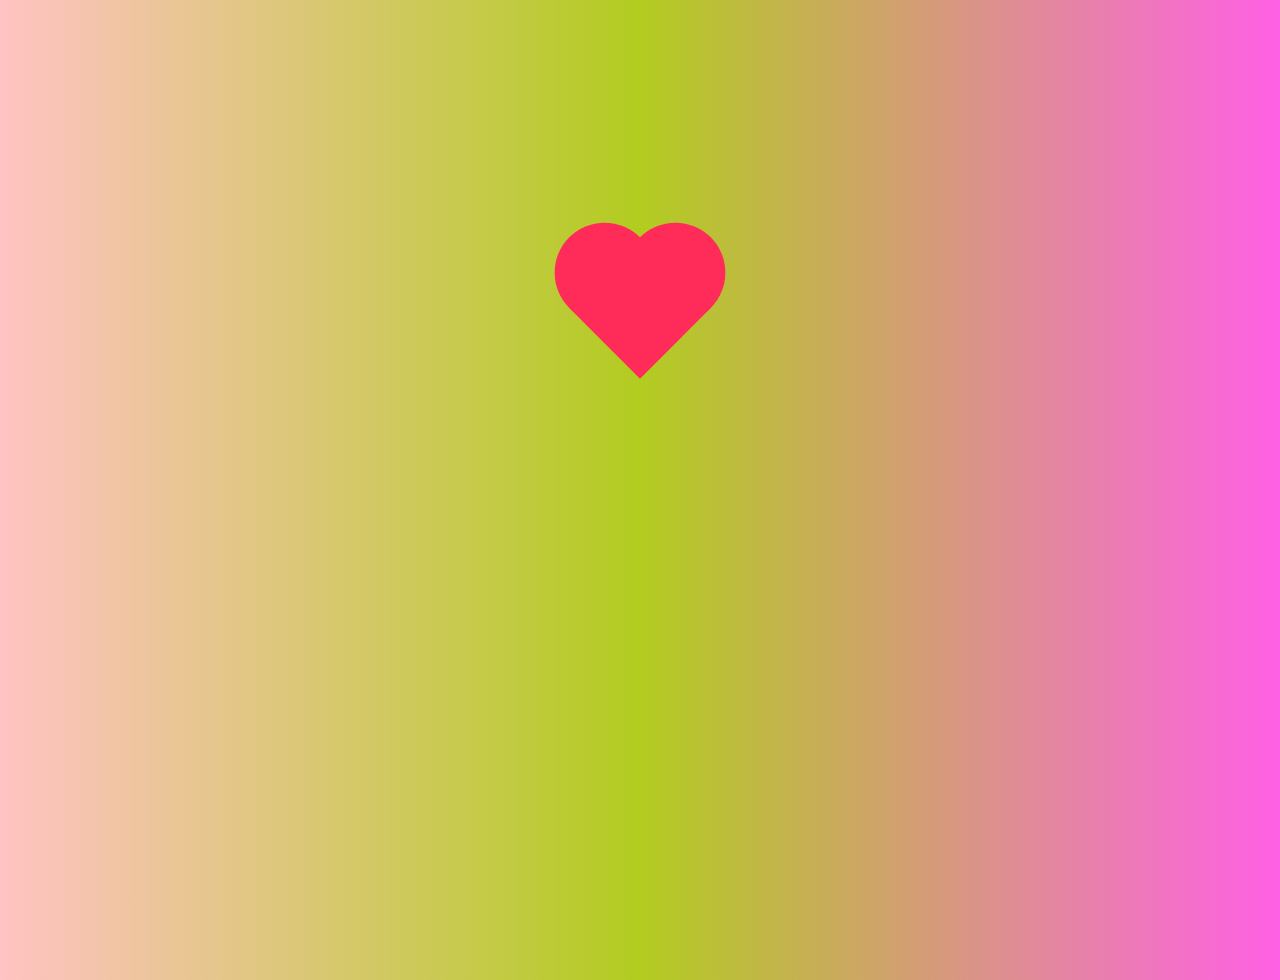
<file: index.html>
<!DOCTYPE html>
<html lang="en">
<head>
    <meta charset="UTF-8">
    <meta http-equiv="X-UA-Compatible" content="IE=edge">
    <meta name="viewport" content="width=device-width, initial-scale=1.0">
    <title>Document</title>
    <link rel="stylesheet" href="style.css">
</head>
<body> 
    
    <div class="first-screen ">
        <div class="heart"></div>
    </div>
    <img class="none" src="./img/1.jpg" width="300px" alt="">
    <img class="none" src="./img/2.jpg" width="300px" alt="">
    <img class="none" src="./img/4.jpg" width="300px" alt="">

    <div class="text">
        Наши детки
    </div>
    <div class="wrapper">
        <div class="card">
            <div class="card__container">
                <div class="card__front">
                     <h2 class="card__name">Няш-Няш</h2>
                </div>
                <div class="card__back">
                    <div class="card__photo"> </div>
                    <div class="card__about">Старенький, но все равно самый любимый</div>
                </div>
            </div> 
        </div>
        <div class="card">
            <div class="card__container">
                <div class="card__front card__front-filya">
                     <h2 class="card__name">Филя</h2>
                </div>
                <div class="card__back card__back-filya">
                    <div class="card__photo card__photo-filya"> </div>
                    <div class="card__about">Котенок снаружи, но тигр внутри</div>
                </div>
            </div> 
        </div>
        <div class="card">
            <div class="card__container">
                <div class="card__front card__front-cusya">
                     <h2 class="card__name">Куся</h2>
                </div>
                <div class="card__back card__back-cusya">
                    <div class="card__photo card__photo-cusya"> </div>
                    <div class="card__about">Самая большая, наша девочка</div>
                </div>
            </div> 
        </div>
        <div class="card">
            <div class="card__container">
                <div class="card__front card__front-tolya">
                     <h2 class="card__name">Толя</h2>
                </div>
                <div class="card__back card__back-tolya">
                    <div class="card__photo card__photo-tolya"> </div>
                    <div class="card__about">Самый старший, а значит самый опытный</div>
                </div>
            </div> 
        </div>
        <div class="card">
            <div class="card__container">
                <div class="card__front card__front-miya">
                     <h2 class="card__name">Мия</h2>
                </div>
                <div class="card__back card__back-miya">
                    <div class="card__photo card__photo-miya"> </div>
                    <div class="card__about">Самая грациозная леди</div>
                </div>
            </div> 
        </div>
        <div class="card">
            <div class="card__container">
                <div class="card__front card__front-zlo">
                     <h2 class="card__name card__name-zlo ">ЗлоЮля</h2>
                </div>
                <div class="card__back card__back-zlo">
                    <div class="card__photo card__photo-zlo"> </div>
                    <div class="card__about">Любимый генератор плохого настроения</div>
                </div>
            </div> 
        </div>
        <div class="card">
            <div class="card__container">
                <div class="card__front card__front-dobro">
                     <h2 class="card__name card__name-dobro ">ДоброЮля</h2>
                </div>
                <div class="card__back card__back-dobro">
                    <div class="card__photo card__photo-dobro"> </div>
                    <div class="card__about">Любимый генератор хорошего настроения</div>
                </div>
            </div> 
        </div>
    </div>
    

    
    <script src="https://cdnjs.cloudflare.com/ajax/libs/jquery/3.6.0/jquery.min.js"></script>
    <script src="slick.min.js"></script>
    <script src="script.js"></script>
</body>
</html>
</file>
<file: style.css>
@import url("https://fonts.googleapis.com/css2?family=Marck+Script&family=Roboto:wght@400;500;700&display=swap");
* {
  padding: 0;
  margin: 0;
  border: 0;
}

*, *:before, *:after {
  -webkit-box-sizing: border-box;
  box-sizing: border-box;
}

:focus, :active {
  outline: none;
}

a:focus, a:active {
  outline: none;
}

nav, footer, header, aside {
  display: block;
}

html, body {
  height: 100%;
  width: 100%;
  font-size: 100%;
  line-height: 1;
  font-size: 14px;
  -ms-text-size-adjust: 100%;
  -moz-text-size-adjust: 100%;
  -webkit-text-size-adjust: 100%;
}

input, button, textarea {
  font-family: inherit;
}

input::-ms-clear {
  display: none;
}

button {
  cursor: pointer;
}

button::-moz-focus-inner {
  padding: 0;
  border: 0;
}

a, a:visited {
  text-decoration: none;
}

a:hover {
  text-decoration: none;
}

ul li {
  list-style: none;
}

img {
  vertical-align: top;
  max-width: 100%;
}

h1, h2, h3, h4, h5, h6 {
  font-size: inherit;
  font-weight: 400;
}

/*--------------------*/
body {
  background: #833ab4;
  background: -webkit-gradient(linear, left top, right top, from(#ffc3c3), color-stop(50%, #b2cc20), to(#ff60e5));
  background: linear-gradient(90deg, #ffc3c3 0%, #b2cc20 50%, #ff60e5 100%);
  position: relative;
  overflow: hidden;
}

.first-screen {
  height: 600px;
  position: relative;
}

.heart {
  background-color: #ff2b58;
  -webkit-transform: rotate(-45deg);
          transform: rotate(-45deg);
  width: 100px;
  height: 100px;
  margin: 0px auto;
  position: absolute;
  top: 43%;
  position: relative;
}

@-webkit-keyframes heartbeat {
  0% {
    -webkit-transform: scale(1) rotate(-45deg);
            transform: scale(1) rotate(-45deg);
    opacity: 1;
  }
  25% {
    -webkit-transform: scale(1.4) rotate(-45deg);
            transform: scale(1.4) rotate(-45deg);
    opacity: 0.8;
  }
  50% {
    -webkit-transform: scale(1.7) rotate(-45deg);
            transform: scale(1.7) rotate(-45deg);
    opacity: 0.6;
  }
  75% {
    -webkit-transform: scale(1.4) rotate(-45deg);
            transform: scale(1.4) rotate(-45deg);
    opacity: 0.3;
  }
  100% {
    -webkit-transform: scale(1) rotate(-45deg);
            transform: scale(1) rotate(-45deg);
    opacity: 0;
    display: none;
  }
}

@keyframes heartbeat {
  0% {
    -webkit-transform: scale(1) rotate(-45deg);
            transform: scale(1) rotate(-45deg);
    opacity: 1;
  }
  25% {
    -webkit-transform: scale(1.4) rotate(-45deg);
            transform: scale(1.4) rotate(-45deg);
    opacity: 0.8;
  }
  50% {
    -webkit-transform: scale(1.7) rotate(-45deg);
            transform: scale(1.7) rotate(-45deg);
    opacity: 0.6;
  }
  75% {
    -webkit-transform: scale(1.4) rotate(-45deg);
            transform: scale(1.4) rotate(-45deg);
    opacity: 0.3;
  }
  100% {
    -webkit-transform: scale(1) rotate(-45deg);
            transform: scale(1) rotate(-45deg);
    opacity: 0;
    display: none;
  }
}

.heart:before,
.heart:after {
  content: "";
  background-color: #ff2b58;
  border-radius: 50%;
  height: 100px;
  position: absolute;
  width: 100px;
}

.heart:before {
  top: -50px;
  left: 0;
}

.heart:after {
  left: 50px;
  top: 0;
}

.heart__active {
  -webkit-animation: heartbeat 4s;
          animation: heartbeat 4s;
  -webkit-animation-delay: 1s;
          animation-delay: 1s;
  -webkit-animation-fill-mode: forwards;
          animation-fill-mode: forwards;
}

@-webkit-keyframes heartActive {
  10% {
    opacity: 0.1;
  }
  20% {
    opacity: 0.2;
  }
  30% {
    opacity: 0.4;
  }
  40% {
    opacity: 0.6;
  }
  50% {
    opacity: 0.8;
  }
  60% {
    opacity: 0.6;
  }
  70% {
    opacity: 0.4;
  }
  80% {
    opacity: 0.2;
  }
  100% {
    opacity: 0;
  }
}

@keyframes heartActive {
  10% {
    opacity: 0.1;
  }
  20% {
    opacity: 0.2;
  }
  30% {
    opacity: 0.4;
  }
  40% {
    opacity: 0.6;
  }
  50% {
    opacity: 0.8;
  }
  60% {
    opacity: 0.6;
  }
  70% {
    opacity: 0.4;
  }
  80% {
    opacity: 0.2;
  }
  100% {
    opacity: 0;
  }
}

.first-title {
  font-family: 'Marck Script', cursive;
  font-size: 28px;
  opacity: 0.1;
  text-align: center;
  margin-top: 20px;
  -webkit-animation: heartActive 4s;
          animation: heartActive 4s;
  -webkit-animation-delay: 1s;
          animation-delay: 1s;
  color: #000000;
}

.none {
  display: none;
}

@-webkit-keyframes firstPhoto {
  100% {
    margin-top: 20px;
  }
}

@keyframes firstPhoto {
  100% {
    margin-top: 20px;
  }
}

.first-img {
  margin: -427px auto 0 auto;
  display: block;
  -webkit-animation: firstPhoto 2s;
          animation: firstPhoto 2s;
  -webkit-animation-fill-mode: forwards;
          animation-fill-mode: forwards;
  -webkit-animation-timing-function: linear;
          animation-timing-function: linear;
  -webkit-animation-delay: 1s;
          animation-delay: 1s;
}

@-webkit-keyframes visible-first-img {
  0% {
    -webkit-transform: translateX(0);
            transform: translateX(0);
  }
  100% {
    -webkit-transform: translateX(600px);
            transform: translateX(600px);
  }
}

@keyframes visible-first-img {
  0% {
    -webkit-transform: translateX(0);
            transform: translateX(0);
  }
  100% {
    -webkit-transform: translateX(600px);
            transform: translateX(600px);
  }
}

.visible-first-img {
  display: block;
  margin-top: 20px;
  -webkit-animation: visible-first-img 2s;
          animation: visible-first-img 2s;
  -webkit-animation-timing-function: linear;
          animation-timing-function: linear;
  -webkit-animation-delay: 2s;
          animation-delay: 2s;
  -webkit-animation-fill-mode: forwards;
          animation-fill-mode: forwards;
}

@-webkit-keyframes secondPhoto {
  100% {
    -webkit-transform: translateY(20px);
            transform: translateY(20px);
  }
}

@keyframes secondPhoto {
  100% {
    -webkit-transform: translateY(20px);
            transform: translateY(20px);
  }
}

.second-img {
  display: block;
  -webkit-transform: translateY(568px);
          transform: translateY(568px);
  -webkit-animation: secondPhoto 2s;
          animation: secondPhoto 2s;
  -webkit-animation-fill-mode: forwards;
          animation-fill-mode: forwards;
  -webkit-animation-timing-function: linear;
          animation-timing-function: linear;
  -webkit-animation-delay: 1s;
          animation-delay: 1s;
  margin: 0px auto;
}

@-webkit-keyframes visible-second-img {
  0% {
    -webkit-transform: translateY(20px);
            transform: translateY(20px);
  }
  100% {
    -webkit-transform: translateX(-600px);
            transform: translateX(-600px);
  }
}

@keyframes visible-second-img {
  0% {
    -webkit-transform: translateY(20px);
            transform: translateY(20px);
  }
  100% {
    -webkit-transform: translateX(-600px);
            transform: translateX(-600px);
  }
}

.visible-second-img {
  -webkit-animation: visible-second-img 2s;
          animation: visible-second-img 2s;
  -webkit-animation-timing-function: linear;
          animation-timing-function: linear;
  -webkit-animation-fill-mode: forwards;
          animation-fill-mode: forwards;
}

@-webkit-keyframes thirdPhoto {
  100% {
    -webkit-transform: translateX(568px);
            transform: translateX(568px);
  }
}

@keyframes thirdPhoto {
  100% {
    -webkit-transform: translateX(568px);
            transform: translateX(568px);
  }
}

.third-img {
  display: block;
  -webkit-transform: translateX(-568px);
          transform: translateX(-568px);
  -webkit-animation: thirdPhoto 7s;
          animation: thirdPhoto 7s;
  -webkit-animation-fill-mode: forwards;
          animation-fill-mode: forwards;
  -webkit-animation-timing-function: linear;
          animation-timing-function: linear;
  -webkit-animation-delay: 5s;
          animation-delay: 5s;
  margin: 20px auto 0;
}

.text {
  display: none;
}

@-webkit-keyframes textAnimation {
  0% {
    opacity: 0.1;
    -webkit-transform: scale(4);
            transform: scale(4);
    -webkit-transform: rotate(360deg);
            transform: rotate(360deg);
    color: blue;
  }
  20% {
    -webkit-transform: rotate(288deg);
            transform: rotate(288deg);
  }
  40% {
    -webkit-transform: rotate(216deg);
            transform: rotate(216deg);
  }
  60% {
    color: gainsboro;
    -webkit-transform: rotate(144deg);
            transform: rotate(144deg);
  }
  80% {
    -webkit-transform: rotate(72deg);
            transform: rotate(72deg);
  }
  100% {
    opacity: 1;
    -webkit-transform: rotate(0deg);
            transform: rotate(0deg);
    -webkit-transform: scale(1);
            transform: scale(1);
    color: #20b3d8;
  }
}

@keyframes textAnimation {
  0% {
    opacity: 0.1;
    -webkit-transform: scale(4);
            transform: scale(4);
    -webkit-transform: rotate(360deg);
            transform: rotate(360deg);
    color: blue;
  }
  20% {
    -webkit-transform: rotate(288deg);
            transform: rotate(288deg);
  }
  40% {
    -webkit-transform: rotate(216deg);
            transform: rotate(216deg);
  }
  60% {
    color: gainsboro;
    -webkit-transform: rotate(144deg);
            transform: rotate(144deg);
  }
  80% {
    -webkit-transform: rotate(72deg);
            transform: rotate(72deg);
  }
  100% {
    opacity: 1;
    -webkit-transform: rotate(0deg);
            transform: rotate(0deg);
    -webkit-transform: scale(1);
            transform: scale(1);
    color: #20b3d8;
  }
}

.text__animation {
  display: -webkit-box;
  display: -ms-flexbox;
  display: flex;
  -webkit-box-pack: center;
      -ms-flex-pack: center;
          justify-content: center;
  font-size: 36px;
  letter-spacing: 3px;
  text-align: center;
  font-family: 'Marck Script', cursive;
  margin: 90px auto 0;
  -webkit-animation: textAnimation 5s;
          animation: textAnimation 5s;
  -webkit-animation-fill-mode: forwards;
          animation-fill-mode: forwards;
  -webkit-animation-timing-function: linear;
          animation-timing-function: linear;
  opacity: 0.1;
  -webkit-transform: scale(3);
          transform: scale(3);
  -webkit-transform: rotate(360deg);
          transform: rotate(360deg);
}

.card{
  display: flex;
  justify-content: center;
  }
  
  .card__container{
      perspective: 1000px;
      margin: 20px 0 10px 0;
      width: 250px;
      height: 350px;;
      transform-style: preserve-3d;
      transition: all 0.7s ease;
      position: relative;
      box-shadow: 0px 0px 6px 2px #00000050;
      border-radius: 10px;
  }
  .card__name{
      text-align: center;
      color: #143a0591;
      font-size: 36px;
      font-style: italic;
      
  }
  .card__about{
      margin-top: 20px;
      font-size: 18px;
      text-align: center;
      padding: 0 10px;
      line-height: 20px;
      font-style: italic;
  }
  .card__photo{
      margin-top: 0px;
      background-image:url('./img/Няш.jpg');
      width: 150px;
      height: 150px;
      background-size: cover;
      background-position: center;
      border-radius: 50%;
  }
  .card__front, .card__back{
      position: absolute;
      width: 100%;
      height: 100%;
      backface-visibility: hidden;
      background: #58f9ff;
      display: flex;
      flex-direction: column;
      align-items: center;
      justify-content:center;
      border-radius: 10px;
  }
  .card__back{
      transform: rotateY(180deg);
  }
  .card__container:hover {
      transform: rotateY(180deg);
    }
  
  
  /* /////////////////////Filya/////////////////////////// */
  .card__photo-filya{
      margin-top: 0px;
      background-image:url('./img/Филя.jpg');
      width: 150px;
      height: 150px;
      background-size: cover;
      background-position: center;
      border-radius: 50%;
  }
  
  
  .card__front-filya, .card__back-filya{
      background-color: aquamarine;
  }
  
  /* /////////////////////Cusya/////////////////////////// */
  .card__photo-cusya{
      margin-top: 0px;
      background-image:url('./img/Куся.jpg');
      width: 150px;
      height: 150px;
      background-size: cover;
      background-position: center;
      border-radius: 50%;
  }
  .card__front-cusya, .card__back-cusya{
      background-color: rgb(236, 92, 56);
  }
  
  /* /////////////////////Tolya/////////////////////////// */
  
  .card__photo-tolya{
      margin-top: 0px;
      background-image:url('./img/Толя.jpg');
      width: 150px;
      height: 150px;
      background-size: cover;
      background-position: center;
      border-radius: 50%;
  }
  .card__front-tolya, .card__back-tolya{
      background-color: rgb(132, 107, 247);
  }
  
  /* /////////////////////Zlo/////////////////////////// */
  .card__photo-zlo{
      margin-top: 0px;
      background-image:url('./img/Зло.jpg');
      width: 150px;
      height: 150px;
      background-size: cover;
      background-position: center;
      border-radius: 50%;
  }
  .card__front-zlo, .card__back-zlo{
      background-color: rgb(0, 0, 0);
      color: #fff;
  }
  .card__name-zlo{
      color: #fff;
  }
  
  /* /////////////////////dobro/////////////////////////// */
  .card__photo-dobro{
      margin-top: 0px;
      background-image:url('./img/Добро.jpg');
      width: 150px;
      height: 150px;
      background-size: cover;
      background-position: center;
      border-radius: 50%;
  }
  .card__front-dobro, .card__back-dobro{
      background-color: rgb(248, 212, 212);
      color: #000;
  }
  .card__name-dobro{
      color: #000;
  }
  .card__photo-miya{
    margin-top: 0px;
    background-image:url('./img/Мия.jpg');
    width: 150px;
    height: 150px;
    background-size: cover;
    background-position: center;
    border-radius: 50%;
}
.card__front-miya, .card__back-miya{
    background-color: rgb(237, 110, 248);
    color: rgb(255, 255, 255);
}
.card__name-zlo{
    color: rgb(255, 255, 255);
}
                  /* Slaider */
  .slick-track{
      display: flex;
  }
  .slick-list{
      overflow: hidden;
  }

  .wrapper{
    transform: translateX(-1000px);
  }
  .wrapper__animation{
    display: block;
    opacity: 0;
    animation: slider 5s;
    animation-delay: 2s;
    animation-fill-mode: forwards;
  }

  @keyframes slider {
    0%{
      opacity: 0;
    }
    50%{
      opacity: 0;
    }
    100%{
      opacity: 1;
      transform: translateX(0);
    }
  }
</file>
